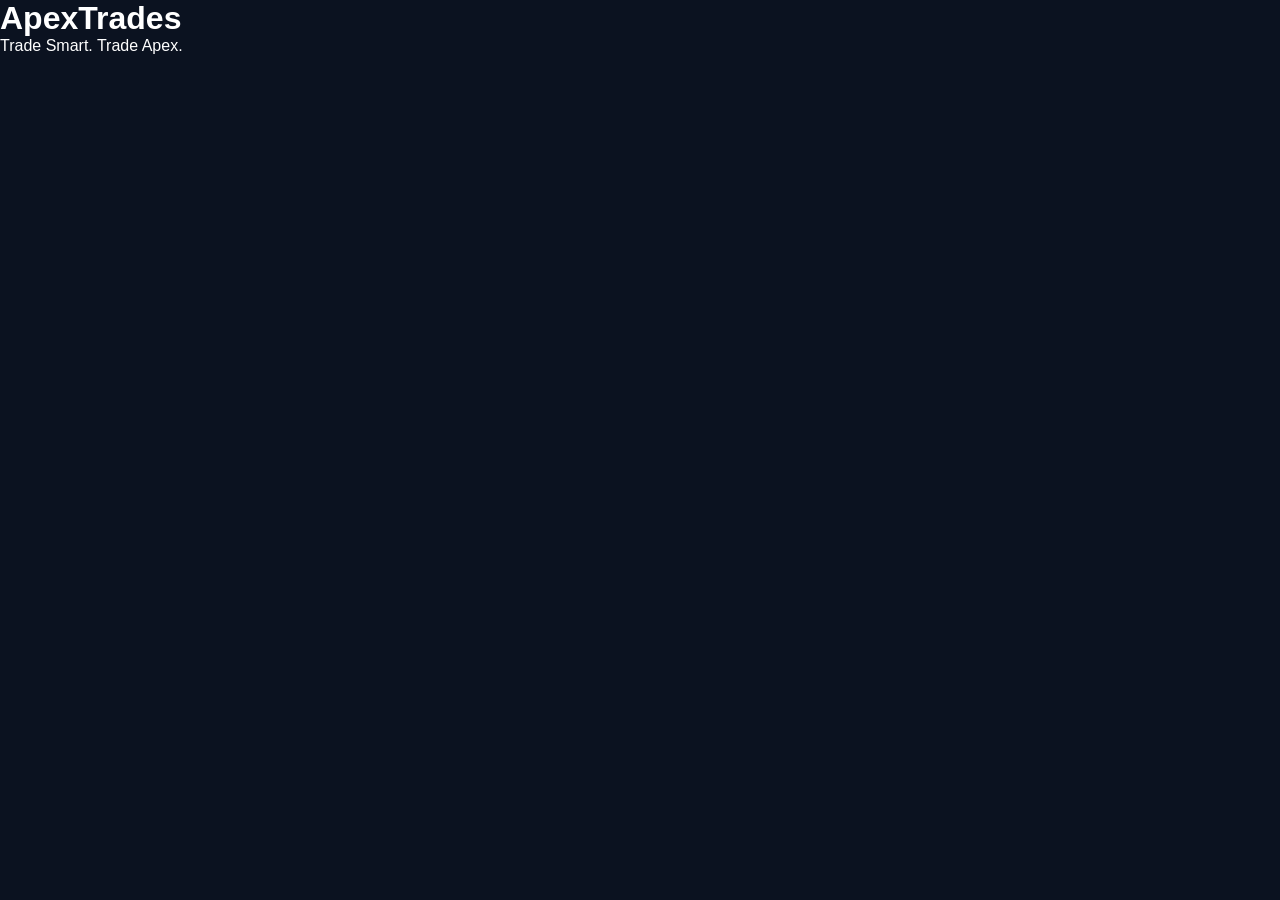
<file: index.html>
<!DOCTYPE html>
<html lang="en">
<head>
<meta charset="UTF-8">
<meta name="viewport" content="width=device-width, initial-scale=1.0">

<title>ApexTrades</title>

<link rel="stylesheet" href="style.css">

</head>

<body>

<div class="loader">

<div class="logo-box">

<h1>ApexTrades</h1>

<p>Trade Smart. Trade Apex.</p>

<div class="loading-bar">

<div class="loading-fill"></div>

</div>

</div>

</div>

<script>

setTimeout(function(){

window.location.href="login.html";

},3000);

</script>

</body>
</html>
</file>
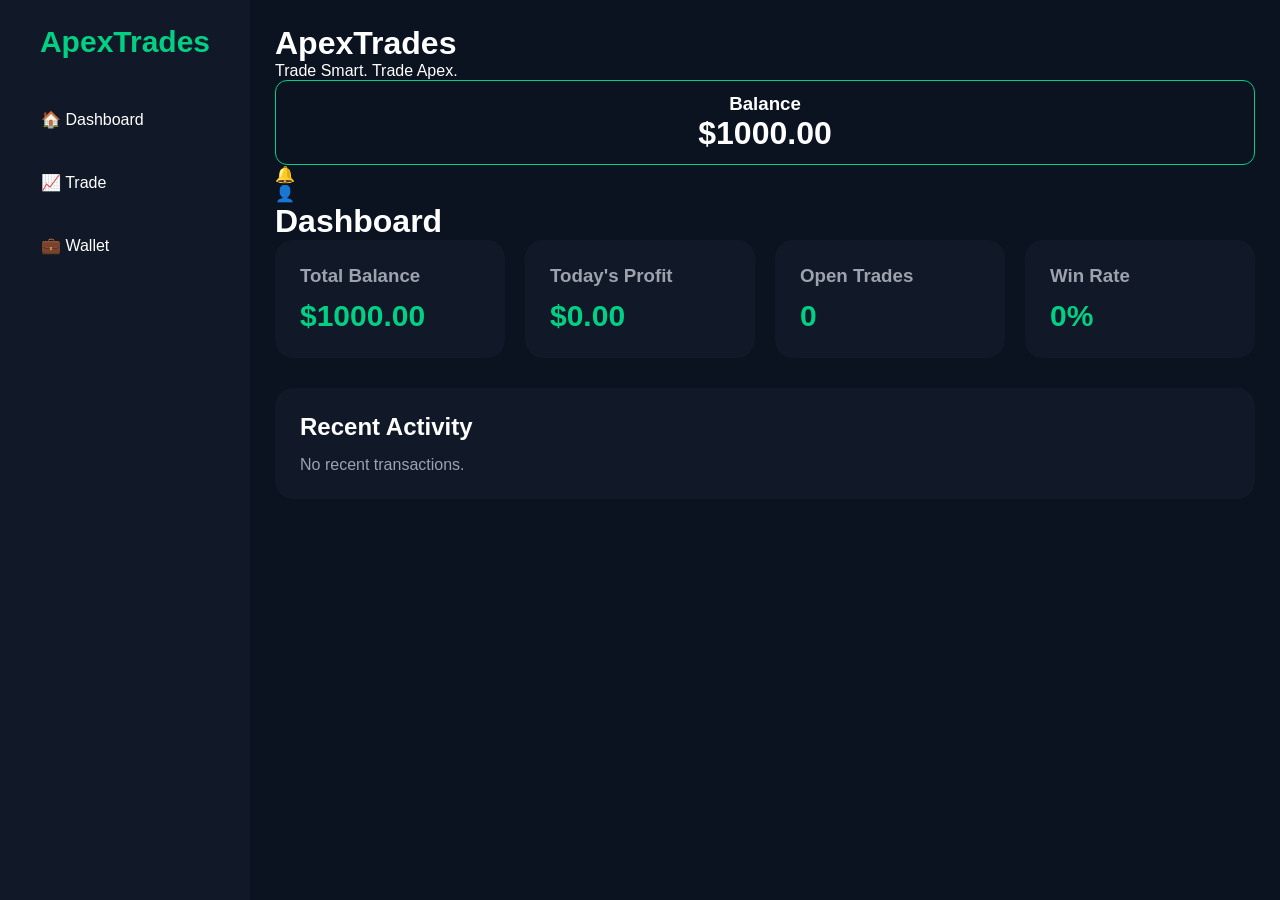
<file: dashboard.html>
<!DOCTYPE html>
<html lang="en">
<head>
<meta charset="UTF-8">
<meta name="viewport" content="width=device-width, initial-scale=1.0">
<title>ApexTrades Dashboard</title>
<link rel="stylesheet" href="style.css">
</head>

<body>

<div class="sidebar">
    <div class="brand">
        <h2>ApexTrades</h2>
    </div>

    <ul>
        <li>🏠 Dashboard</li>
        <li onclick="location.href='trade.html'">📈 Trade</li>
        <li onclick="location.href='wallet.html'">💼 Wallet</li>
    </ul>
</div>

<div class="main">

<div class="hero-card">
    <h1>ApexTrades</h1>
    <p>Trade Smart. Trade Apex.</p>

    <div class="hero-top">
        <div class="balance-box">
            <h3>Balance</h3>
            <h1>$1000.00</h1>
        </div>

        <div class="icon-btn">🔔</div>
        <div class="icon-btn">👤</div>
    </div>
</div>

<h1>Dashboard</h1>

<div class="cards">

<div class="card">
<h3>Total Balance</h3>
<h1>$1000.00</h1>
</div>

<div class="card">
<h3>Today's Profit</h3>
<h1>$0.00</h1>
</div>

<div class="card">
<h3>Open Trades</h3>
<h1>0</h1>
</div>

<div class="card">
<h3>Win Rate</h3>
<h1>0%</h1>
</div>

</div>

<div class="recent">
<h2>Recent Activity</h2>
<p>No recent transactions.</p>
</div>

</div>

</body>
</html>
</file>
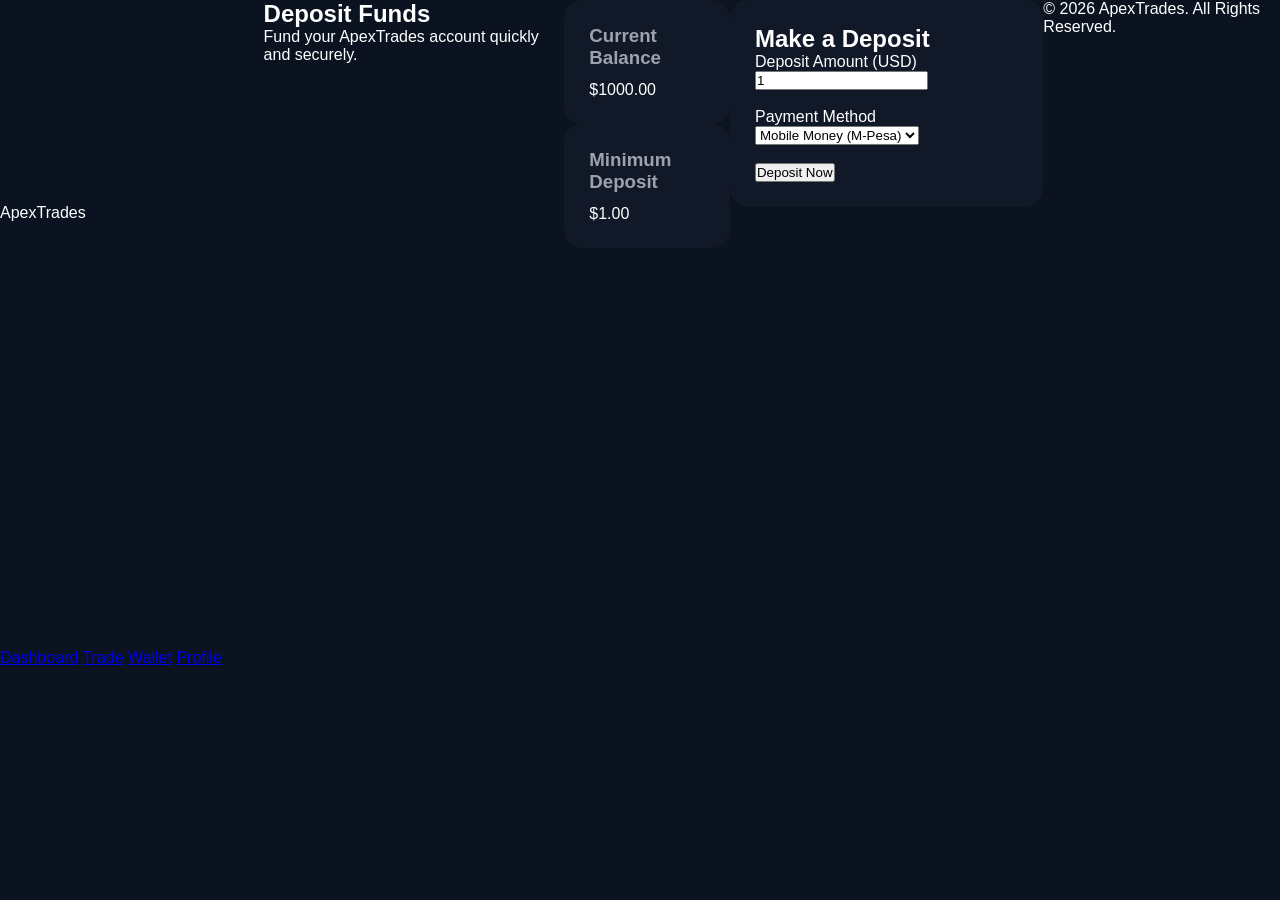
<file: deposit.html>
<!DOCTYPE html>
<html lang="en">
<head>

<meta charset="UTF-8">
<meta name="viewport" content="width=device-width, initial-scale=1.0">

<title>ApexTrades | Deposit</title>

<link rel="stylesheet" href="style.css">

</head>

<body>

<header>

<div class="logo">ApexTrades</div>

<nav>
<a href="dashboard.html">Dashboard</a>
<a href="trade.html">Trade</a>
<a href="wallet.html">Wallet</a>
<a href="profile.html">Profile</a>
</nav>

</header>

<section class="hero">

<h1>Deposit Funds</h1>

<p>Fund your ApexTrades account quickly and securely.</p>

</section>

<section class="markets">

<div class="card">

<h3>Current Balance</h3>

<p id="balance">$1000.00</p>

</div>

<div class="card">

<h3>Minimum Deposit</h3>

<p>$1.00</p>

</div>

</section>

<section class="markets">

<div class="card">

<h2>Make a Deposit</h2>

<label>Deposit Amount (USD)</label>

<input
type="number"
id="amount"
min="1"
value="1"
placeholder="Enter amount">

<br><br>

<label>Payment Method</label>

<select id="paymentMethod">

<option>Mobile Money (M-Pesa)</option>
<option>USDT (TRC20)</option>
<option>Bitcoin (BTC)</option>
<option>Ethereum (ETH)</option>
<option>Binance Pay</option>

</select>

<br><br>

<button class="btn" onclick="depositMoney()">
Deposit Now
</button>

</div>

</section>

<footer>

<p>© 2026 ApexTrades. All Rights Reserved.</p>

</footer>

<script src="storage.js"></script>

<script>

document.getElementById("balance").innerHTML =
"$" + getBalance().toFixed(2);

function depositMoney(){

const amount =
Number(document.getElementById("amount").value);

if(amount < 1){
alert("Minimum deposit is $1.00");
return;
}

addDeposit(amount);

document.getElementById("balance").innerHTML =
"$" + getBalance().toFixed(2);

alert("Deposit successful!");

}

</script>

</body>
</html>
</file>
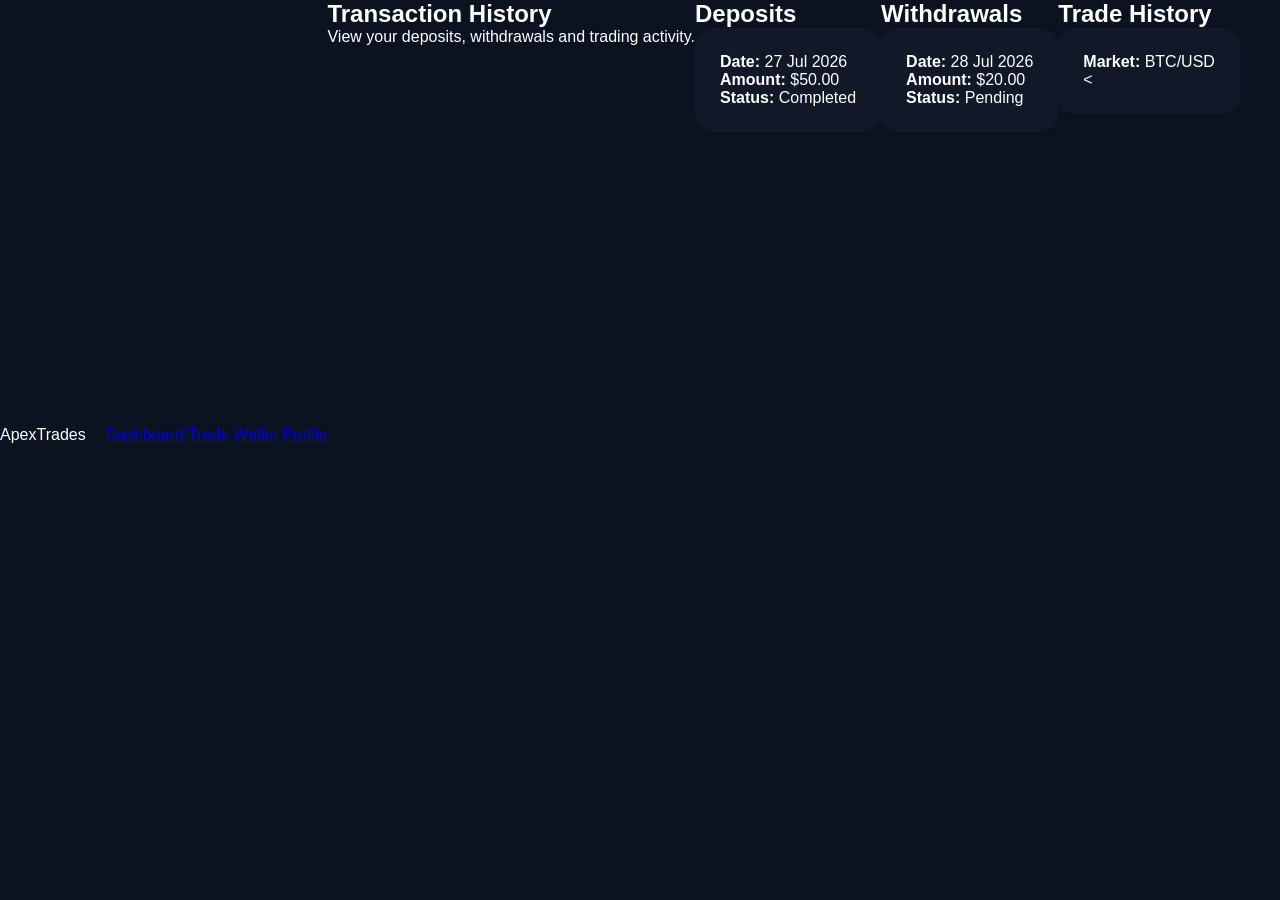
<file: history.html>
<!DOCTYPE html>
<html lang="en">

<head>

<meta charset="UTF-8">
<meta name="viewport" content="width=device-width, initial-scale=1.0">

<title>ApexTrades | History</title>

<link rel="stylesheet" href="style.css">

</head>

<body>

<header>

<div class="logo">
ApexTrades
</div>

<nav>

<a href="dashboard.html">Dashboard</a>
<a href="trade.html">Trade</a>
<a href="wallet.html">Wallet</a>
<a href="profile.html">Profile</a>

</nav>

</header>

<section class="hero">

<h1>Transaction History</h1>

<p>View your deposits, withdrawals and trading activity.</p>

</section>

<section class="markets">

<h2>Deposits</h2>

<div class="card">

<p><strong>Date:</strong> 27 Jul 2026</p>

<p><strong>Amount:</strong> $50.00</p>

<p><strong>Status:</strong> Completed</p>

</div>

</section>

<section class="markets">

<h2>Withdrawals</h2>

<div class="card">

<p><strong>Date:</strong> 28 Jul 2026</p>

<p><strong>Amount:</strong> $20.00</p>

<p><strong>Status:</strong> Pending</p>

</div>

</section>

<section class="markets">

<h2>Trade History</h2>

<div class="card">

<p><strong>Market:</strong> BTC/USD</p>

<p><
</file>
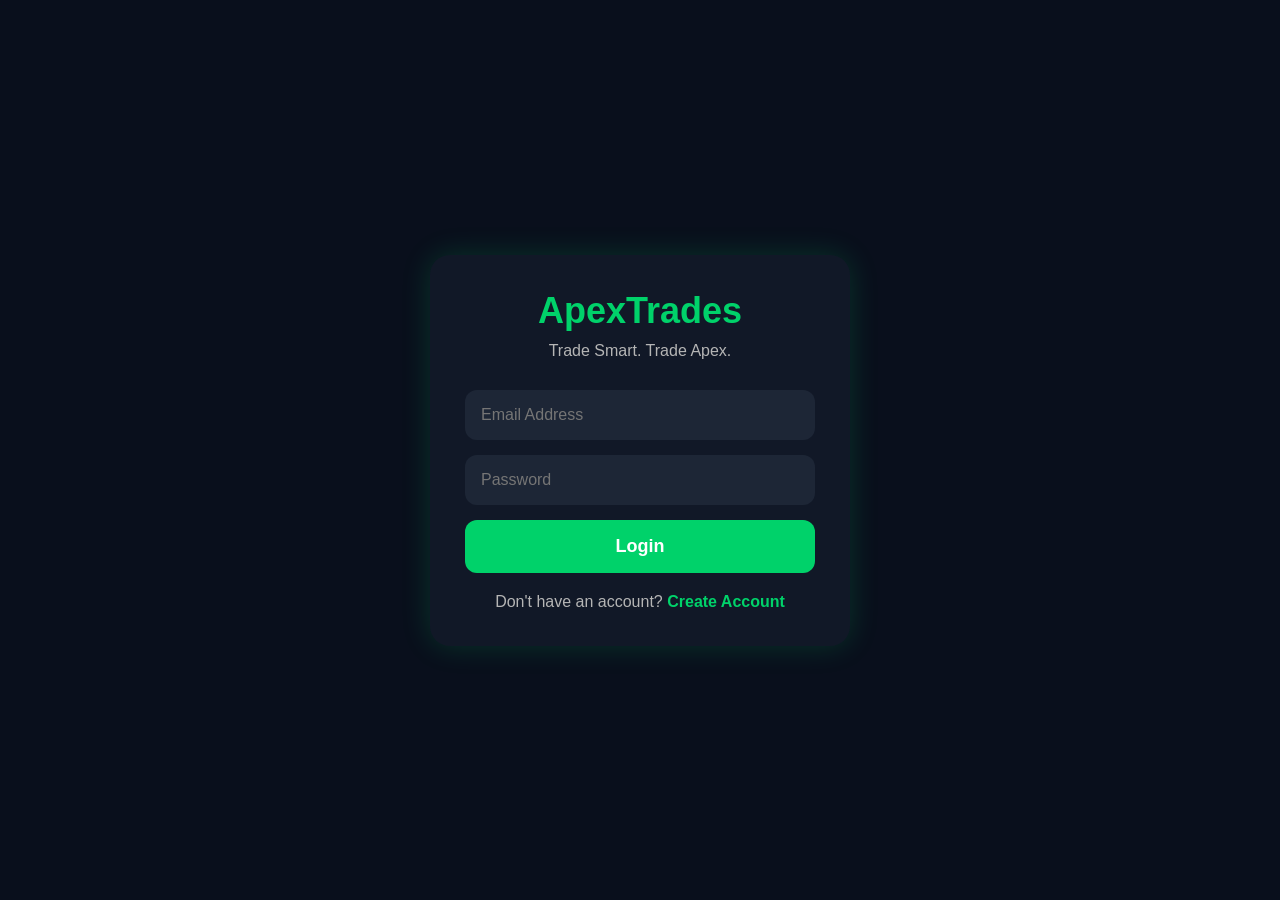
<file: login.html>
<!DOCTYPE html>
<html lang="en">
<head>
<meta charset="UTF-8">
<meta name="viewport" content="width=device-width, initial-scale=1.0">
<title>ApexTrades Login</title>

<link rel="stylesheet" href="style.css">

<style>
*{
margin:0;
padding:0;
box-sizing:border-box;
font-family:Arial,sans-serif;
}

body{
background:#090f1c;
display:flex;
justify-content:center;
align-items:center;
height:100vh;
padding:20px;
}

.login-box{
background:#111827;
width:100%;
max-width:420px;
padding:35px;
border-radius:20px;
box-shadow:0 0 30px rgba(0,255,120,.15);
}

.logo{
text-align:center;
font-size:36px;
font-weight:bold;
color:#00d26a;
margin-bottom:10px;
}

.subtitle{
text-align:center;
color:#b5b5b5;
margin-bottom:30px;
}

input{
width:100%;
padding:16px;
margin-bottom:15px;
border:none;
border-radius:12px;
background:#1d2636;
color:#fff;
font-size:16px;
}

button{
width:100%;
padding:16px;
border:none;
border-radius:12px;
background:#00d26a;
color:#fff;
font-size:18px;
font-weight:bold;
cursor:pointer;
}

button:hover{
background:#00b85d;
}

.bottom{
text-align:center;
margin-top:20px;
color:#b5b5b5;
}

.bottom a{
color:#00d26a;
text-decoration:none;
font-weight:bold;
}
</style>

</head>

<body>

<div class="login-box">

<div class="logo">ApexTrades</div>

<div class="subtitle">
Trade Smart. Trade Apex.
</div>

<input type="email" placeholder="Email Address">

<input type="password" placeholder="Password">

<button onclick="window.location.href='dashboard.html'">
Login
</button>

<div class="bottom">
Don't have an account?
<a href="signup.html">Create Account</a>
</div>

</div>

</body>
</html>
</file>
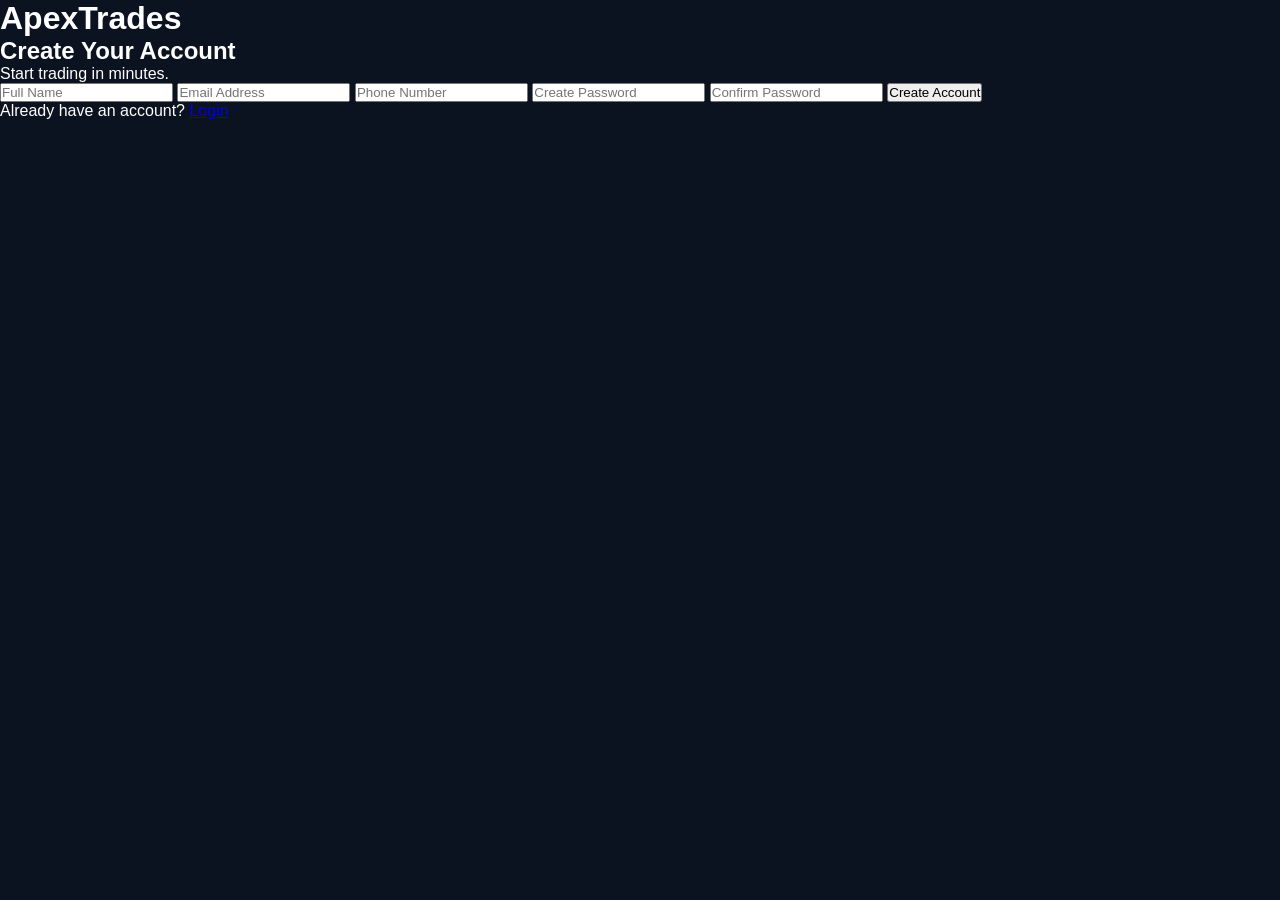
<file: signup.html>
<!DOCTYPE html>
<html lang="en">

<head>

<meta charset="UTF-8">

<meta name="viewport" content="width=device-width, initial-scale=1.0">

<title>ApexTrades | Create Account</title>

<link rel="stylesheet" href="style.css">

</head>

<body>

<div class="login-container">

<h1>ApexTrades</h1>

<h2>Create Your Account</h2>

<p>Start trading in minutes.</p>

<form action="dashboard.html">

<input
type="text"
placeholder="Full Name"
required>

<input
type="email"
placeholder="Email Address"
required>

<input
type="tel"
placeholder="Phone Number"
required>

<input
type="password"
placeholder="Create Password"
required>

<input
type="password"
placeholder="Confirm Password"
required>

<button type="submit" class="btn">
Create Account
</button>

</form>

<p>

Already have an account?

<a href="login.html">Login</a>

</p>

</div>

</body>

</html>
</file>
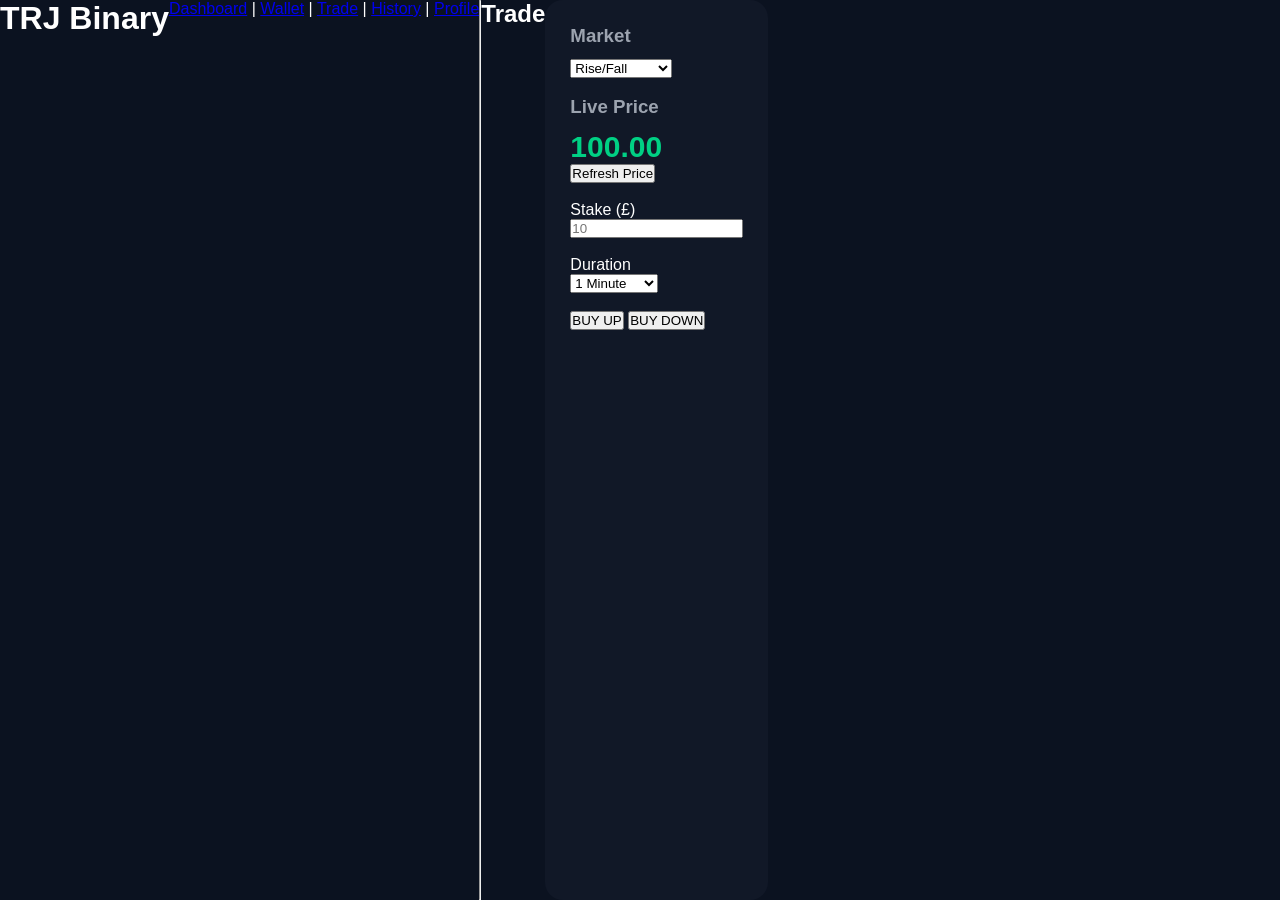
<file: trade.htmltrade.html>
<!DOCTYPE html>
<html>
<head>
    <title>TRJ Binary - Trade</title>
    <link rel="stylesheet" href="style.css">
</head>
<body>

<h1>TRJ Binary</h1>

<nav>
<a href="dashboard.html">Dashboard</a> |
<a href="wallet.html">Wallet</a> |
<a href="trade.html">Trade</a> |
<a href="history.html">History</a> |
<a href="profile.html">Profile</a>
</nav>

<hr>

<h2>Trade</h2>

<div class="card">
    <h3>Market</h3>

    <select>
        <option>Rise/Fall</option>
        <option>Even/Odd</option>
        <option>Match/Differs</option>
        <option>Higher/Lower</option>
        <option>Over/Under</option>
    </select>

    <br><br>

    <h3>Live Price</h3>
    <h1 id="price">100.00</h1>

    <button onclick="changePrice()">Refresh Price</button>

    <br><br>

    <label>Stake (£)</label><br>
    <input type="number" placeholder="10">

    <br><br>

    <label>Duration</label><br>
    <select>
        <option>1 Minute</option>
        <option>5 Minutes</option>
        <option>15 Minutes</option>
    </select>

    <br><br>

    <button>BUY UP</button>
    <button>BUY DOWN</button>
</div>

<script>
function changePrice() {
    let price = (100 + Math.random() * 10).toFixed(2);
    document.getElementById("price").innerHTML = price;
}
</script>

</body>
</html>
</file>
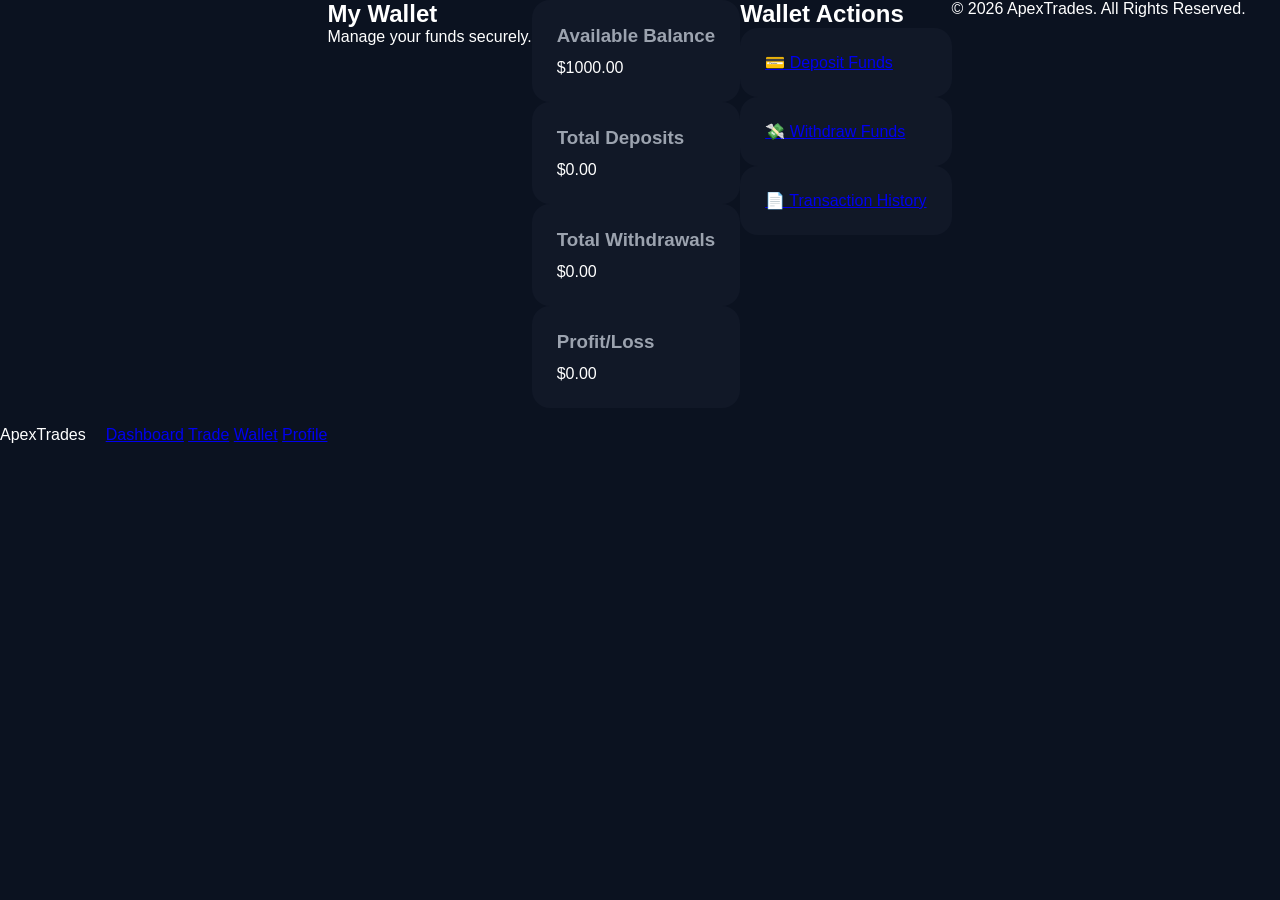
<file: wallet.html>
<!DOCTYPE html>
<html lang="en">

<head>

<meta charset="UTF-8">
<meta name="viewport" content="width=device-width, initial-scale=1.0">

<title>ApexTrades | Wallet</title>

<link rel="stylesheet" href="style.css">

</head>

<body>

<header>

<div class="logo">
ApexTrades
</div>

<nav>

<a href="dashboard.html">Dashboard</a>
<a href="trade.html">Trade</a>
<a href="wallet.html">Wallet</a>
<a href="profile.html">Profile</a>

</nav>

</header>

<section class="hero">

<h1>My Wallet</h1>

<p>Manage your funds securely.</p>

</section>

<section class="markets">

<div class="card">

<h3>Available Balance</h3>

<p class="wallet-balance">$1000.00</p>

</div>

<div class="card">

<h3>Total Deposits</h3>

<p>$0.00</p>

</div>

<div class="card">

<h3>Total Withdrawals</h3>

<p>$0.00</p>

</div>

<div class="card">

<h3>Profit/Loss</h3>

<p>$0.00</p>

</div>

</section>

<section class="markets">

<h2>Wallet Actions</h2>

<div class="card">
<a href="deposit.html">💳 Deposit Funds</a>
</div>

<div class="card">
<a href="withdraw.html">💸 Withdraw Funds</a>
</div>

<div class="card">
<a href="history.html">📄 Transaction History</a>
</div>

</section>

<footer>

<p>© 2026 ApexTrades. All Rights Reserved.</p>

</footer>

<script src="storage.js"></script>
<script src="wallet.js"></script>

</body>

</html>
</file>
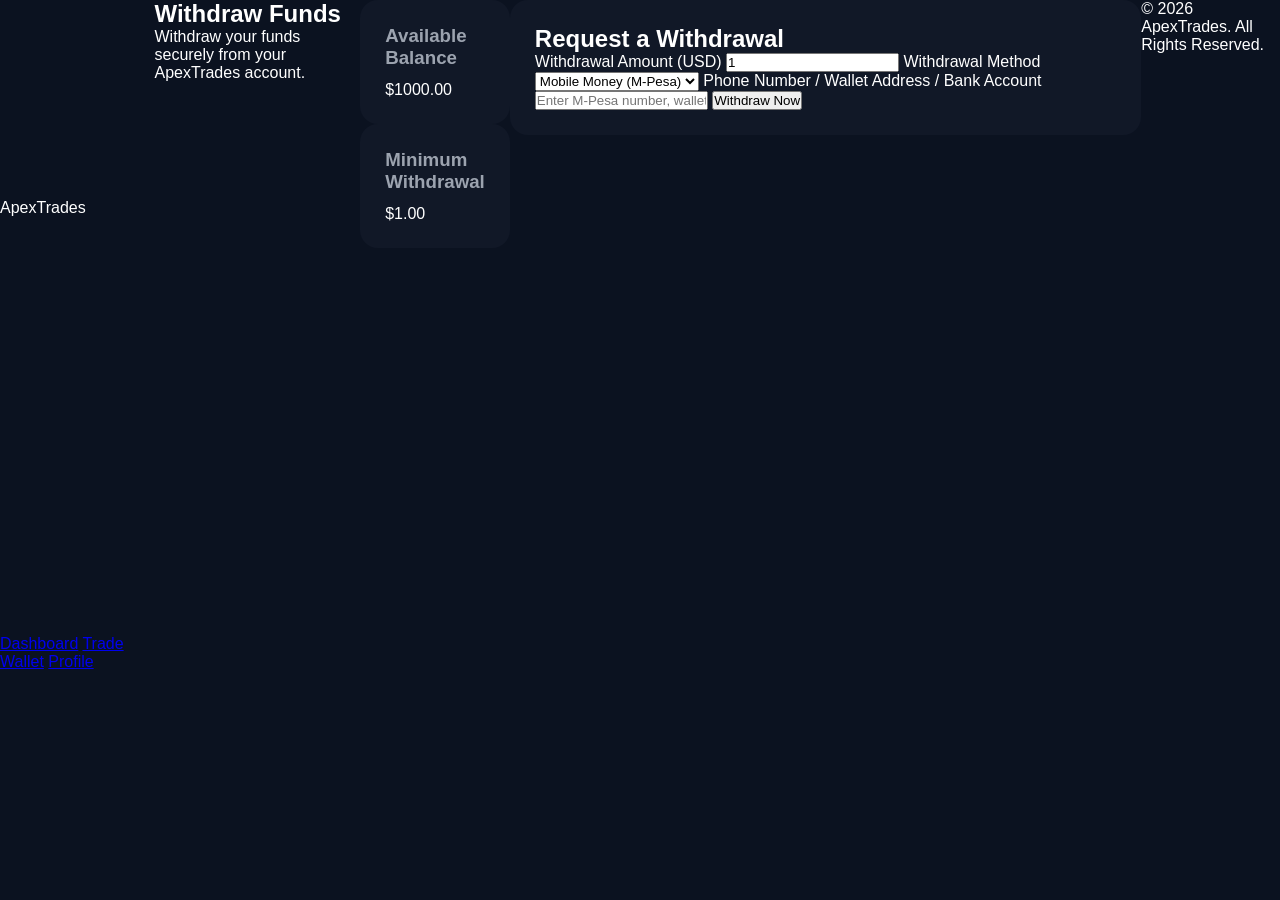
<file: withdraw.html>
<!DOCTYPE html>
<html lang="en">
<head>

<meta charset="UTF-8">
<meta name="viewport" content="width=device-width, initial-scale=1.0">

<title>ApexTrades | Withdraw</title>

<link rel="stylesheet" href="style.css">

</head>

<body>

<header>

<div class="logo">ApexTrades</div>

<nav>
<a href="dashboard.html">Dashboard</a>
<a href="trade.html">Trade</a>
<a href="wallet.html">Wallet</a>
<a href="profile.html">Profile</a>
</nav>

</header>

<section class="hero">

<h1>Withdraw Funds</h1>

<p>Withdraw your funds securely from your ApexTrades account.</p>

</section>

<section class="markets">

<div class="card">

<h3>Available Balance</h3>

<p id="balance">$1000.00</p>

</div>

<div class="card">

<h3>Minimum Withdrawal</h3>

<p>$1.00</p>

</div>

</section>

<section class="markets">

<div class="card">

<h2>Request a Withdrawal</h2>

<label>Withdrawal Amount (USD)</label>

<input
type="number"
id="amount"
min="1"
value="1">

<label>Withdrawal Method</label>

<select id="withdrawMethod">

<option>Mobile Money (M-Pesa)</option>
<option>USDT (TRC20)</option>
<option>Bitcoin (BTC)</option>
<option>Ethereum (ETH)</option>
<option>Bank Transfer</option>

</select>

<label>Phone Number / Wallet Address / Bank Account</label>

<input
type="text"
id="destination"
placeholder="Enter M-Pesa number, wallet address or bank account">

<button class="btn" onclick="withdrawMoney()">
Withdraw Now
</button>

</div>

</section>

<footer>

<p>© 2026 ApexTrades. All Rights Reserved.</p>

</footer>

<script src="storage.js"></script>

<script>

document.getElementById("balance").innerHTML =
"$" + getBalance().toFixed(2);

function withdrawMoney(){

const amount =
Number(document.getElementById("amount").value);

if(amount < 1){
alert("Minimum withdrawal is $1.00");
return;
}

if(amount > getBalance()){
alert("Insufficient balance.");
return;
}

addWithdrawal(amount);

document.getElementById("balance").innerHTML =
"$" + getBalance().toFixed(2);

alert("Withdrawal request submitted successfully!");

}

</script>

</body>
</html>
</file>
<file: style.css>
*{
margin:0;
padding:0;
box-sizing:border-box;
font-family:Arial,Helvetica,sans-serif;
}

body{
background:#0b1220;
color:#fff;
display:flex;
min-height:100vh;
}

.sidebar{
width:250px;
background:#111827;
padding:25px;
}

.brand{
text-align:center;
margin-bottom:35px;
}

.brand h2{
color:#00d084;
font-size:30px;
}

.sidebar ul{
list-style:none;
}

.sidebar li{
padding:16px;
margin-bottom:12px;
border-radius:12px;
cursor:pointer;
transition:.3s;
}

.sidebar li:hover{
background:#00d084;
color:#000;
}

.main{
flex:1;
padding:25px;
}

header{
display:flex;
justify-content:space-between;
align-items:center;
margin-bottom:30px;
flex-wrap:wrap;
gap:20px;
}

.balance{
background:#111827;
padding:18px 25px;
border-radius:15px;
text-align:center;
}

.balance h2{
color:#00d084;
margin-top:5px;
}

.cards{
display:grid;
grid-template-columns:repeat(auto-fit,minmax(220px,1fr));
gap:20px;
margin-bottom:30px;
}

.card{
background:#111827;
padding:25px;
border-radius:18px;
transition:.3s;
}

.card:hover{
transform:translateY(-5px);
border:1px solid #00d084;
}

.card h3{
color:#9ca3af;
margin-bottom:12px;
}

.card h1{
color:#00d084;
font-size:30px;
}

.recent{
background:#111827;
padding:25px;
border-radius:18px;
}

.recent h2{
margin-bottom:15px;
}

.recent p{
color:#9ca3af;
}

@media(max-width:768px){

body{
flex-direction:column;
}

.sidebar{
width:100%;
padding:15px;
}

.sidebar ul{
display:flex;
overflow-x:auto;
gap:10px;
}

.sidebar li{
white-space:nowrap;
margin:0;
}

header{
flex-direction:column;
align-items:flex-start;
}

}
.topbar{
display:flex;
justify-content:space-between;
align-items:center;
background:#111827;
padding:20px;
border-radius:18px;
margin-bottom:25px;
}

.top-right{
display:flex;
align-items:center;
gap:15px;
}

.balance-box{
background:#0b1220;
border:1px solid #00d084;
padding:12px 18px;
border-radius:12px;
text-align:center;
}

.balance-box h4{
color:#9ca3af;
font-size:14px;
margin-bottom:5px;
}

.balance-box h2{
color:#00d084;
font-size:24px;
}

.icon{
width:45px;
height:45px;
background:#1f2937;
border-radius:50%;
display:flex;
justify-content:center;
align-items:center;
font-size:20px;
cursor:pointer;
}

.icon:hover{
background:#00d084;
}
</file>
